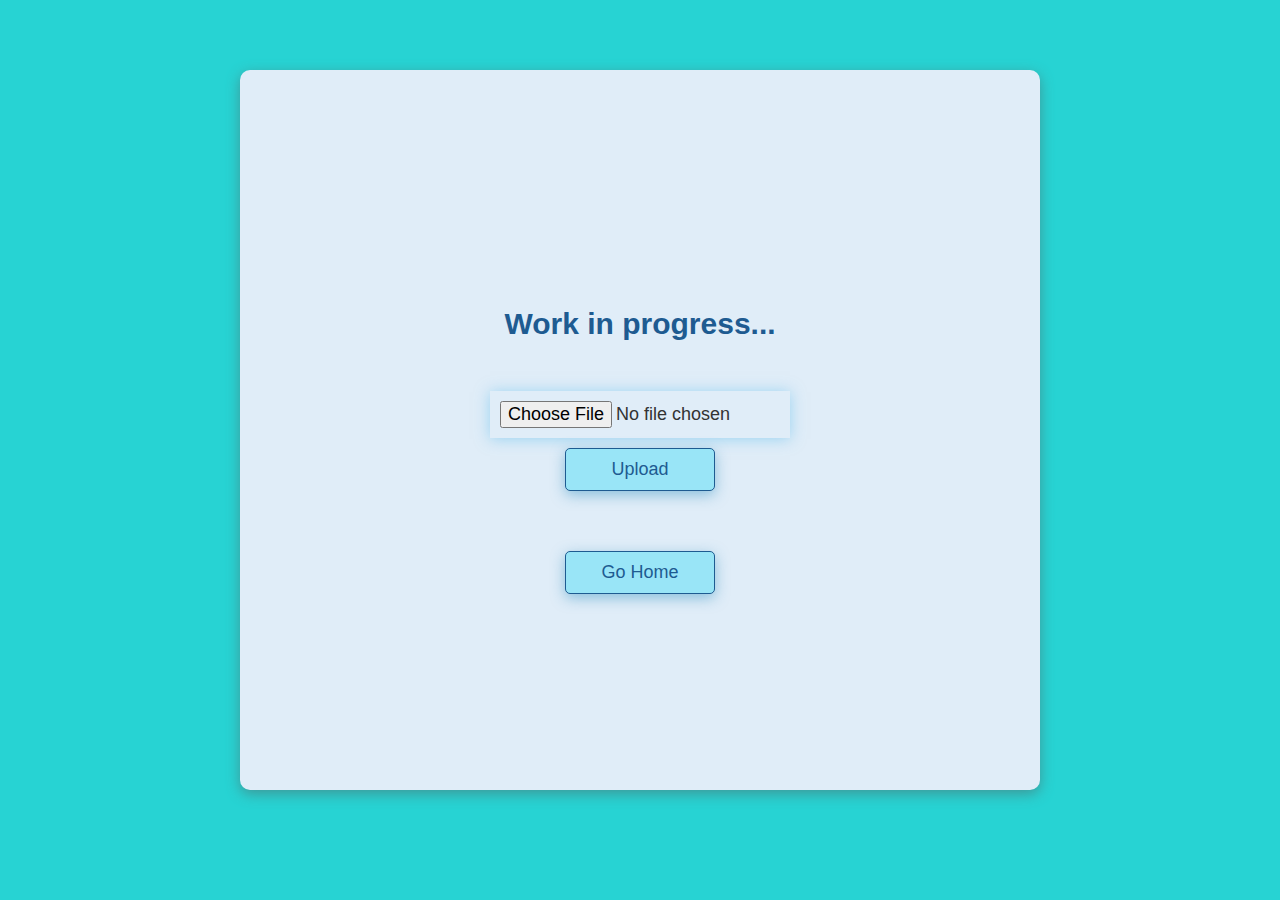
<file: admin.html>
<!DOCTYPE html>
<html lang="en">
  <head>
    <meta charset="UTF-8" />
    <meta name="viewport" content="width=device-width, initial-scale=1.0" />
    <meta http-equiv="X-UA-Compatible" content="ie=edge" />
   
    <title>Online Assesment | Admin</title>
    <link rel="stylesheet" href="./app.css" />
   
  </style>
  </head>

  <body>
    <div class="container">
        <div id="home" class="flex-center flex-column">
          
        
           <h1>Work in progress...</h1>
           <input type="file" id="actual-btn" />
           <button class="btn">Upload</button>

        
          <a class="btn btn-hm" href="./index.html">Go Home</a>
        </div>
      </div>
  </body>
</file>
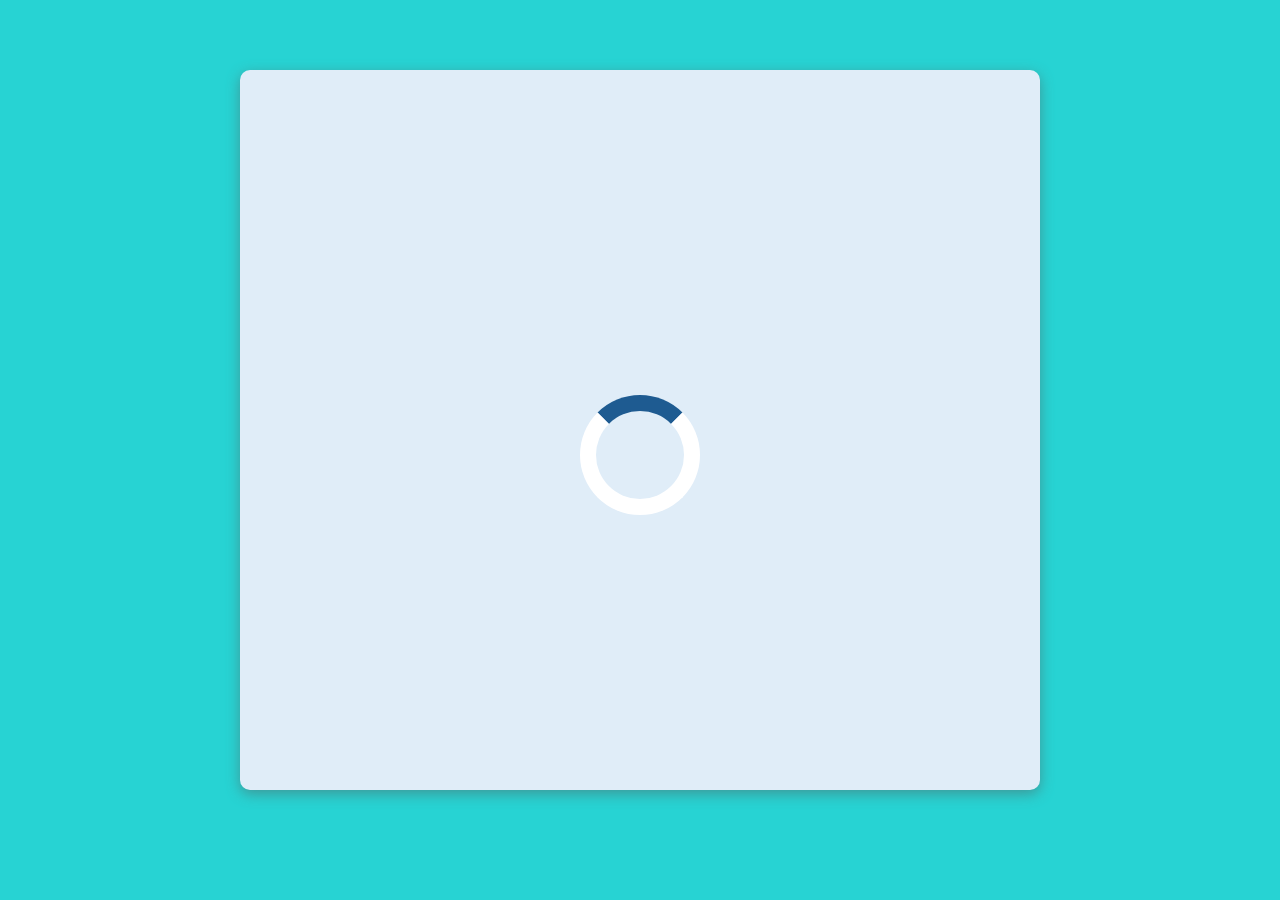
<file: game.html>
<!DOCTYPE html>
<html lang="en">
  <head>
    <meta charset="UTF-8" />
    <meta name="viewport" content="width=device-width, initial-scale=1.0" />
    <meta http-equiv="X-UA-Compatible" content="ie=edge" />
    <title>Online Assesment | Questions</title>
    <link rel="stylesheet" href="./app.css" />
    <link rel="stylesheet" href="./game.css" />
  </head>
  <body>
    <div class="container">
      <div id="loader"></div>
      <div id="game" class="justify-center flex-column hidden">
        <div id="hud">
          <div id="hud-item">
            <p id="progressText" class="hud-prefix">
              Question
            </p>
            <div id="progressBar">
              <div id="progressBarFull"></div>
            </div>
          </div>
          <div id="hud-item">
            <p class="hud-prefix">
              Time remaining
            </p>
            <h1 class="hud-main-text" id="timeCounter">
              10
            </h1>
          </div>
        </div>
        <h2 id="question"></h2>
        <div class="choice-container">
          <p class="choice-prefix">A</p>
          <p class="choice-text" data-number="1"></p>
        </div>
        <div class="choice-container">
          <p class="choice-prefix">B</p>
          <p class="choice-text" data-number="2"></p>
        </div>
        <div class="choice-container">
          <p class="choice-prefix">C</p>
          <p class="choice-text" data-number="3"></p>
        </div>
        <div class="choice-container">
          <p class="choice-prefix">D</p>
          <p class="choice-text" data-number="4"></p>
        </div>
      </div>
    </div>
    <script src="./game.js"></script>
  </body>
</html>
</file>
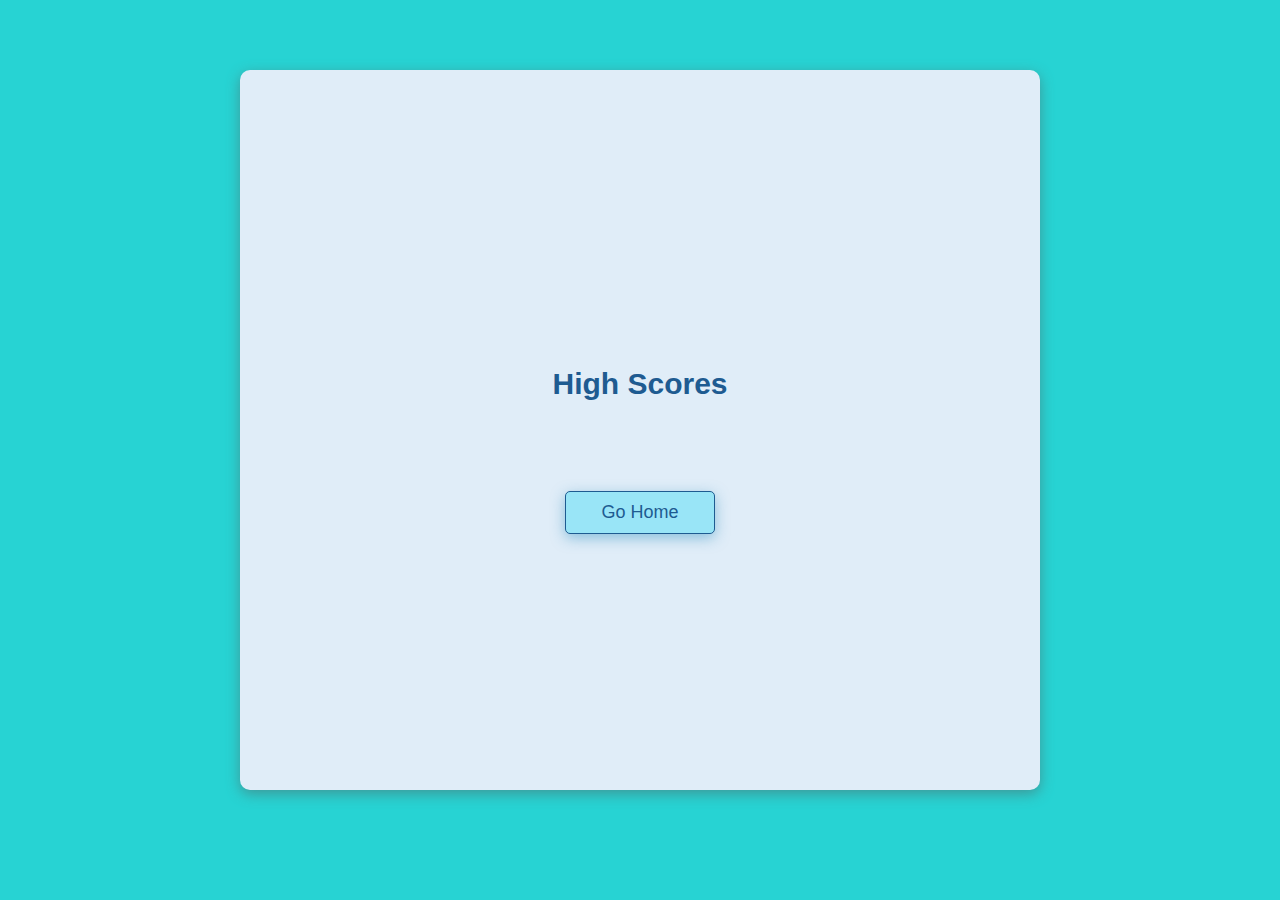
<file: highscores.html>
<!DOCTYPE html>
<html lang="en">
  <head>
    <meta charset="UTF-8" />
    <meta name="viewport" content="width=device-width, initial-scale=1.0" />
    <meta http-equiv="X-UA-Compatible" content="ie=edge" />
    <title>High Scores</title>
    <link rel="stylesheet" href="app.css" />
    <link rel="stylesheet" href="highscores.css" />
  </head>
  <body>
    <div class="container">
      <div id="highScores" class="flex-center flex-column">
        <h1 id="finalScore">High Scores</h1>
        <ul id="highScoresList"></ul>
        <a class="btn" href="/">Go Home</a>
      </div>
    </div>
    <script src="highscores.js"></script>
  </body>
</html>
</file>
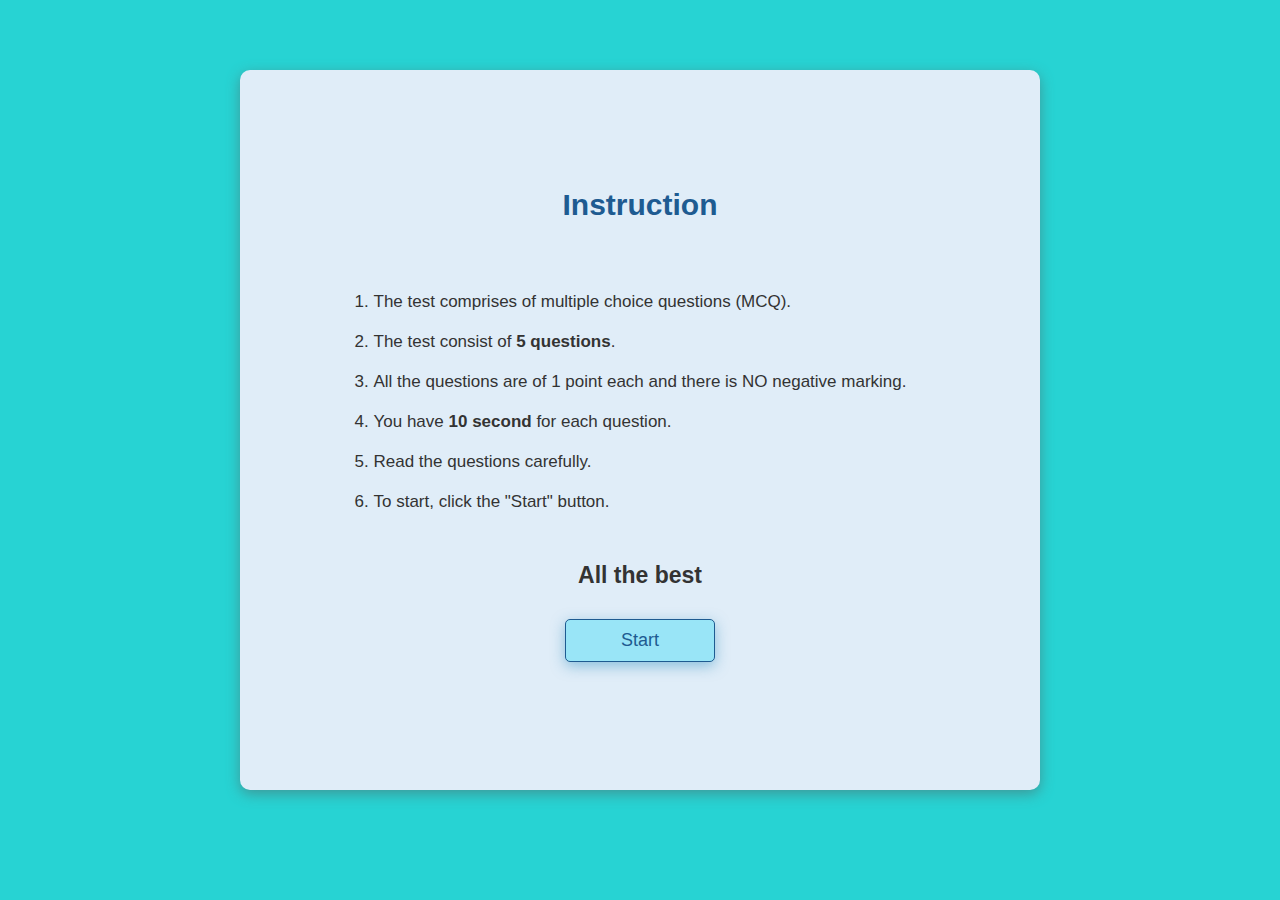
<file: instruction.html>
<!DOCTYPE html>
<html lang="en">
  <head>
    <meta charset="UTF-8" />
    <meta name="viewport" content="width=device-width, initial-scale=1.0" />
    <meta http-equiv="X-UA-Compatible" content="ie=edge" />
    <title>Online Assesment | Instruction</title>
    <link rel="stylesheet" href="./app.css" />
  </head>
  <body>
    <div class="cont-inst">
      <div id="instruct" class="instruct flex-center flex-column">
        <h1>Instruction</h1>
        <ol>
            <li>The test comprises of multiple choice questions (MCQ).</li>
            <li>The test consist of <b>5 questions</b>.</li>
            <li>All the questions are of 1 point each and there is NO negative marking.</li>
            <li>You have <b>10 second</b> for each question.</li>
            <li>Read the questions carefully.</li>
            <li>To start, click the "Start" button.</li>
        </ol>
        <form action="./game.html">
            <!-- <input
              type="text"
              name="username"
              id="username"
              placeholder="username"
            />
            <input
              type="email"
              name="email"
              id="email"
              placeholder="email"
            /> -->

            <p class="b-start"><b>All the best</b></p>
            <button
            type="submit"
            class="btn"
            >Start</button>
        </form>
        <!-- <a class="start-btn" href="/game.html">Start</a> -->
        <!-- <a class="btn" href="/highscores.html">High Scores</a> -->
      </div>
    </div>
  </body>
</html>
</file>
<file: app.css>
:root {
  background-color: hsl(180, 69%, 49%);
  font-size: 62.5%;
}

* {
  box-sizing: border-box;
  font-family: Arial, Helvetica, sans-serif;
  margin: 0;
  padding: 0;
  color: #333;
  
}

h1,
h2,
h3,
h4 {
  margin-bottom: 1rem;
}

h1 {
  font-size: 3rem;
  /* color: #56a5eb; */
  color: #1e5b91;
  margin-bottom: 5rem;
}

#cong{
  margin-bottom: 1rem;
  font-size: 4rem;
  color: #1e5b91;

}

#end-h{
  margin-bottom: 1rem;
  font-size: 3rem;
  color: #1e5b91;
}

h1 > span {
  font-size: 2.2rem;
  font-weight: 500;
}

h2 {
  font-size: 4.2rem;
  margin-bottom: 4rem;
  font-weight: 700;
}

h3 {
  font-size: 2.8rem;
  font-weight: 500;
}

/* UTILITIES */

.container, .cont-inst {
  width: 100vw;
  height: 80vh;
  display: flex;
  justify-content: center;
  align-items: center;
  max-width: 80rem;
  max-height: 80rem;
  margin: 0 auto;
  padding: 2rem;
  margin-top: 7rem;
  background-color: #e0edf8;;
  box-shadow: #aaa;
  box-shadow: 0 0.4rem 1.4rem 0#3e9797;
  border-radius: 1rem;
}

.container > * {
  width: 100%;
  margin-top: 5rem;
}

.flex-column {
  display: flex;
  flex-direction: column;
}

.flex-center {
  justify-content: center;
  align-items: center;
}

.justify-center {
  justify-content: center;
}

.text-center {
  text-align: center;
}

.hidden {
  display: none;
}


.fab, .fas{
  color: #1e5b91;
}



.fab-ad{
  margin-bottom: 5rem;
}



.cont-inst > * {
  width: 100%;
  /* height: 100%; */
}

.instruct li {
  /* font-size: larger; */
  color: #333;
  font-size: 17px;
  margin: 20px;
}

.b-start{
  size: 50rem;
  width: 30rem;
  text-align: center;
  margin-top: 3rem;
  margin-bottom: 3rem;
  font-size: 23px;
}

.ad-btn{
  margin-top: 3rem;
  margin-bottom: 3rem;
  font-size: 1.8rem;
  padding: 1rem 0;
  width: 20rem;
  text-align: center;
  /* border: 0.1rem solid #1e5b91; */
  margin-bottom: 1rem;
  text-decoration: none;
  color: #1e5b91;
  background-color: white;
  border-radius: 1rem;
}




/* BUTTONS */
.btn{
  font-size: 1.8rem;
  padding: 1rem 0;
  width: 15rem;
  text-align: center;
  border: 0.1rem solid #1e5b91;
  margin-bottom: 1rem;
  text-decoration: none;
  color: #1e5b91;
  background-color: #99e5f7;
  border-radius: .5rem;
  box-shadow: 0 0.4rem 1.4rem 0 rgba(49, 145, 194, 0.5);
}

.btn-hm{
  margin-top: 5rem;
}



.btn:hover, .ad-btn:hover {
  cursor: pointer;
  box-shadow: 0 0.4rem 1.4rem 0 rgba(86, 185, 235, 0.5);
  transform: translateY(-0.1rem);
  transition: transform 150ms;
  background-color: #f7b8de;
}

.btn[disabled]:hover {
  cursor: not-allowed;
  box-shadow: none;
  transform: none;
}

/* FORMS */
form {
  width: 100%;
  display: flex;
  flex-direction: column;
  align-items: center;
}

input {
  margin-bottom: 1rem;
  width: 30rem;
  padding: 1rem;
  font-size: 1.8rem;
  border: none;
  box-shadow: 0 0.1rem 1.4rem 0 rgba(86, 185, 235, 0.5);
}

input::placeholder {
  color: #aaa;
}
</file>
<file: game.css>
.choice-container {
  display: flex;
  margin-bottom: 0.5rem;
  width: 100%;
  font-size: 1.8rem;
  border: 0.1rem solid rgb(86, 165, 235, 0.25);
  background-color: white;
}

.choice-container:hover {
  cursor: pointer;
  box-shadow: 0 0.4rem 1.4rem 0 rgba(49, 145, 194, 0.5);
  transform: translateY(-0.1rem);
  transition: transform 150ms;
}

.choice-prefix {
  padding: 1.5rem 2.5rem;
  /* background-color: #56a5eb; */
  background-color: #1e5b91;
  color: white;
}

.choice-text {
  padding: 1.5rem;
  width: 100%;
}

.correct {
  background-color:grey;
  color: black;
}

.incorrect {
  background-color: grey;
  color: black;
} 

/* HUD */

#hud {
  display: flex;
  justify-content: space-between;
}

.hud-prefix {
  text-align: center;
  font-size: 2rem;
}

.hud-main-text {
  text-align: center;
}

#progressBar {
  width: 20rem;
  height: 3rem;
  border: 0.2rem solid #1e5b91;
  margin-top: 1.5rem;
  border-radius: 1.1rem;
}

#progressBarFull {
  height: 2.7rem;
  background-color: #1e5b91;
  width: 0%;
  border-radius: 1rem;
}

/* LOADER */
#loader {
  border: 1.6rem solid white;
  border-radius: 50%;
  border-top: 1.6rem solid #1e5b91;
  width: 12rem;
  height: 12rem;
  animation: spin 2s linear infinite;
}

@keyframes spin {
  0% {
    transform: rotate(0deg);
  }
  100% {
    transform: rotate(360deg);
  }
}
</file>
<file: highscores.css>
#highScoresList {
  list-style: none;
  padding-left: 0;
  margin-bottom: 4rem;
}

.high-score {
  font-size: 2.8rem;
  margin-bottom: 0.5rem;
}

.high-score:hover {
  transform: scale(1.025);
}
</file>
